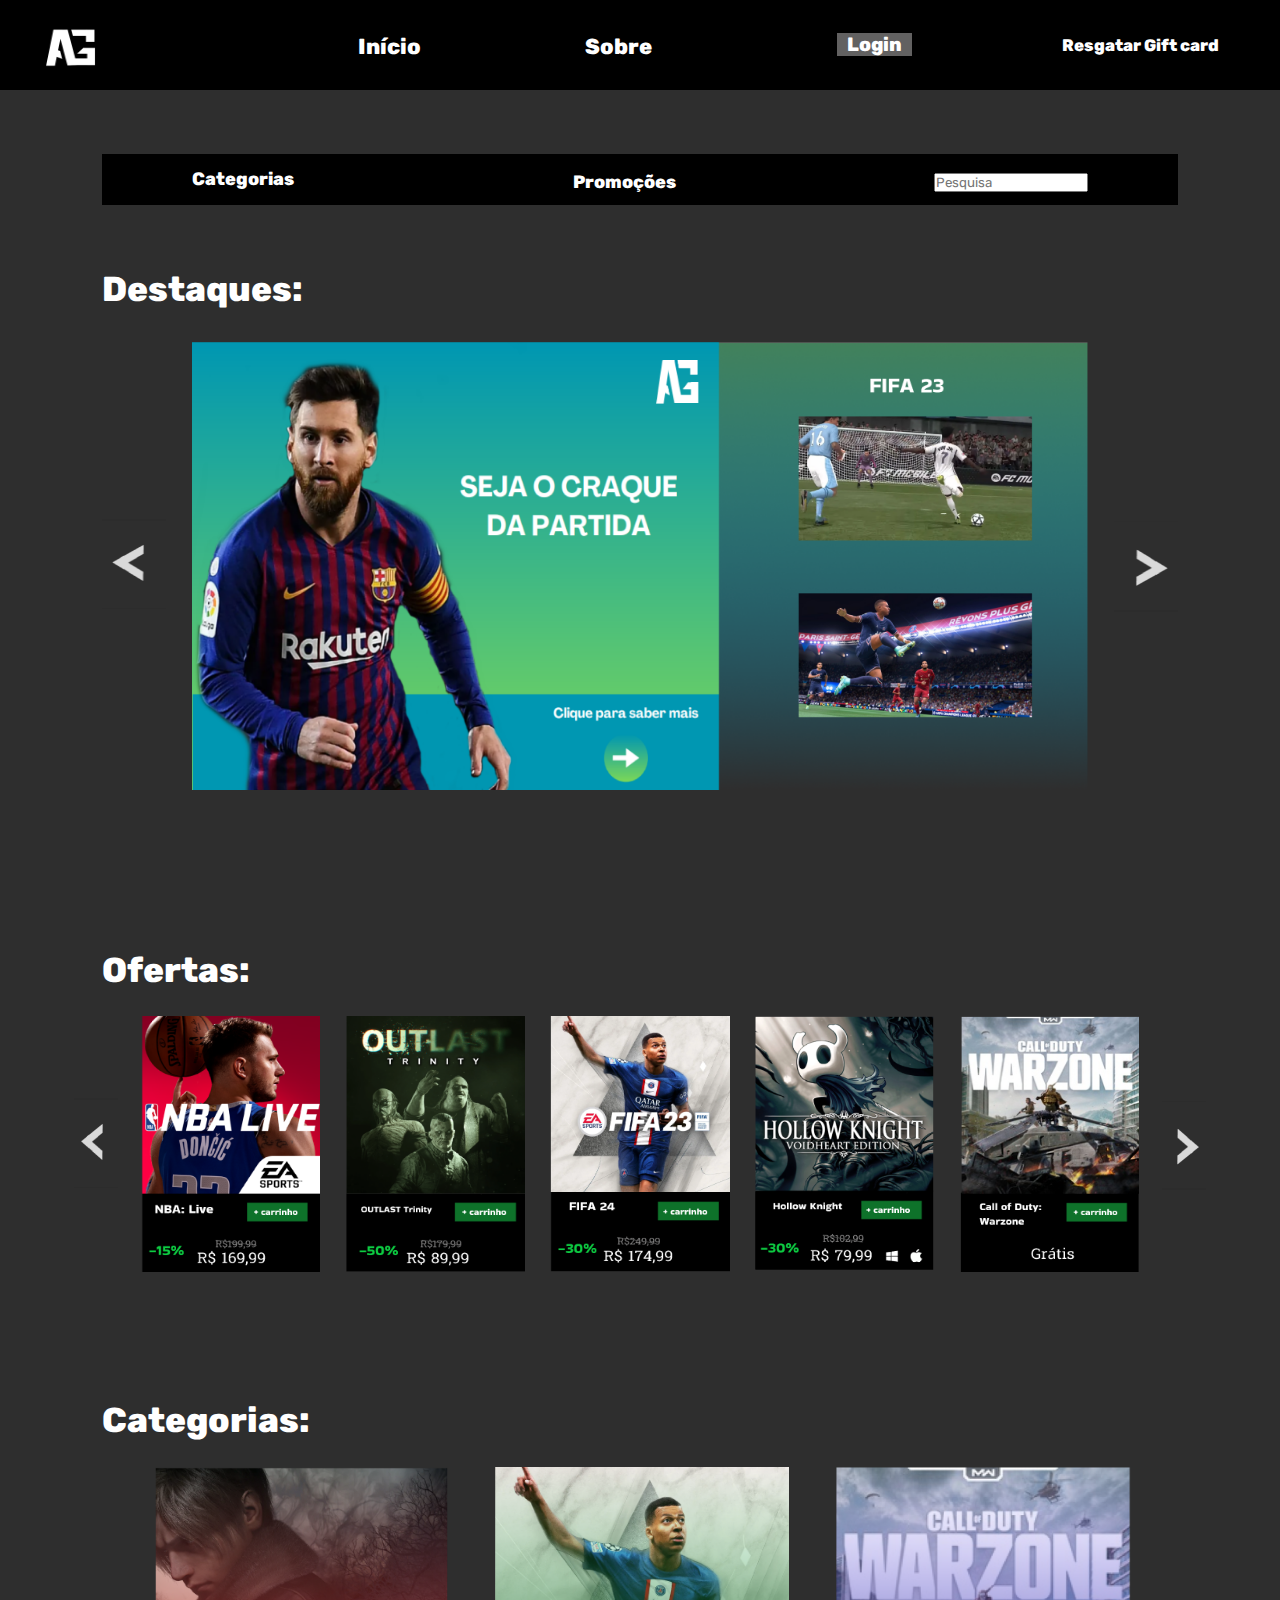
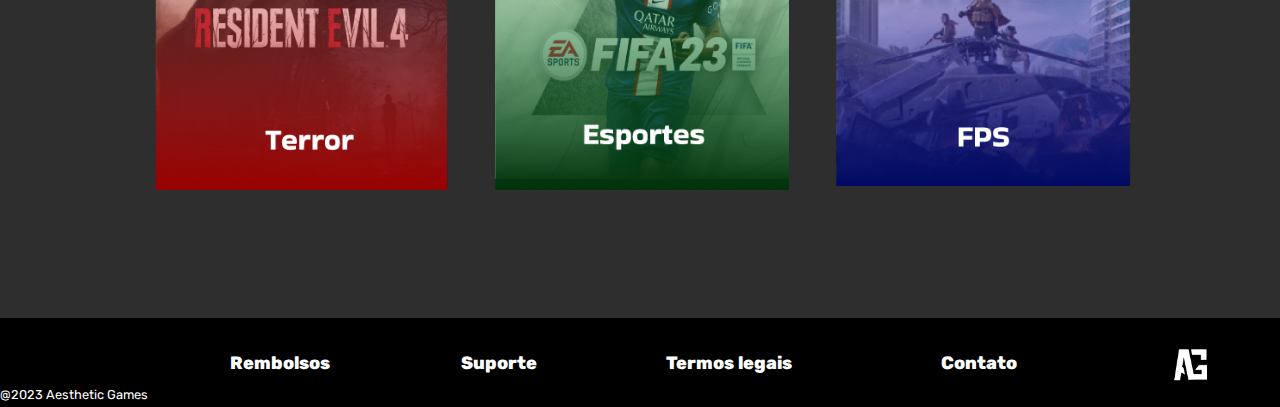
<file: index.html>
<!DOCTYPE html>
<html lang="pt-br">
<head>
    <meta charset="UTF-8">
    <title>Store</title>
    <link rel="stylesheet" href="css/style.css">
    <script src="js/script.js" defer></script>
<body>
    <div id="nav">
        <img src="imgs/AG.png" id="ag_logo">
        <a href="index.html"><h2 class="inicio">Início</h2></a>
        <a href="sobre.html"><h2 class="sobre">Sobre</h2></a>
        <button id="login_btn"> <a href="login.html">Login</a></button>
        <span class="resgatar">Resgatar Gift card</span>
    </div>
    <div id="nav2">
        <a href="#categorias"><h4 id="categoria">Categorias</h4></a>
        <h4 class="promocoes">Promoções</h4>
        <input type="text" placeholder="Pesquisa" id="barra_pesquisa" onclick="search()">
    </div>
    <h1 class="destaques">Destaques:</h1>
    <div class="container-slider">
        <button id="prev-button"><img src="imgs/seta_d.png"></button>
        <div class="container-banner">
            <img src="imgs/banner1.png" class="slider on">
            <img src="imgs/banner2.png" class="slider">
            <img src="imgs/banner3.png" class="slider">
            <img src="imgs/banner4.png" class="slider">
        </div>
        <button id="next-button"><img src="imgs/seta_d.png"></button>
    </div>
    <h1 class="ofertas">Ofertas:</h1>
    <div class="container-ofertas">
        <button id="prev-button2"><img src="imgs/seta_d.png"></button>
        <img src="imgs/nba.png" class="slider2">
        <img src="imgs/outlast.png" class="slider2-on">
        <img src="imgs/fifa.png" class="slider2-on">
        <img src="imgs/h_k.png" class="slider2-on">
        <img src="imgs/warzone.png" class="slider2 on">
        <button id="next-button2"><img src="imgs/seta_d.png"></button>
    </div>
    <h1 class="categorias">Categorias:</h1>
    <div class="container-categorias">
        <img src="imgs/terror.png" class="cat_terror">
        <img src="imgs/esportes.png" class="cat_esp">
        <img src="imgs/fps.png" class="cat_fps">
    </div>
    <div id="rodape">
        <p class="ano">@2023 Aesthetic Games</p>
        <h5 class="reembolso">Rembolsos</h5>
        <h5 class="suporte">Suporte</h5>
        <h5 class="termos">Termos legais</h5>
        <h5 class="contato">Contato</h5>
        <img src="imgs/AG.png" id="ag_logo2">
    </div>
</body>
</html>
</file>
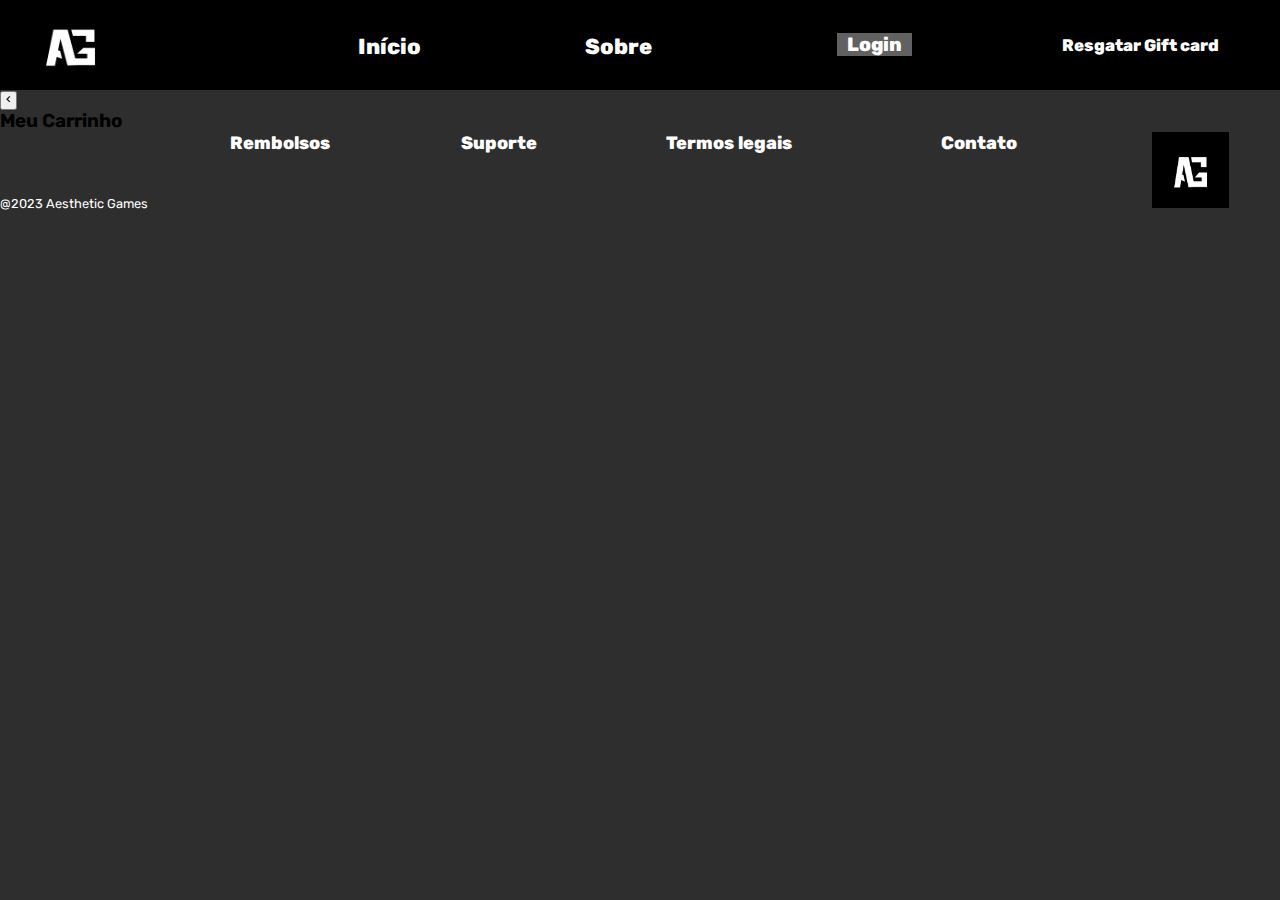
<file: carrinho de compras.html>
<!DOCTYPE html>
<html lang="pt-br">
<head>
    <meta charset="UTF-8">
    <meta name="viewport" content="width=device-width, initial-scale=1.0">
    <link rel="stylesheet" href="css/style.css">
    <link href='https://unpkg.com/boxicons@2.1.4/css/boxicons.min.css' rel='stylesheet'>
    <title>Carrinho de compras</title>
</head>
<body>
    <div id="nav">
        <img src="imgs/AG.png" id="ag_logo">
        <a href="index.html"><h2 class="inicio">Início</h2></a>
        <a href="sobre.html"><h2 class="sobre">Sobre</h2></a>
        <button id="login_btn"> <a href="login.html">Login</a></button>
        <span class="resgatar">Resgatar Gift card</span>
    </div>
<div class="Car">
    <div class="carrinho">
        <div class="cabecalho">
            <button>
                <i class="bx bx-chevron-left"></i>
            </button>
            <h3>Meu Carrinho</h3>
        </div>
    </div>
</div>
    <div class="rodape">
        <p class="ano">@2023 Aesthetic Games</p>
        <h5 class="reembolso">Rembolsos</h5>
        <h5 class="suporte">Suporte</h5>
        <h5 class="termos">Termos legais</h5>
        <h5 class="contato">Contato</h5>
        <img src="imgs/AG.png" id="ag_logo2">
    </div>
</body>
</html>
</file>
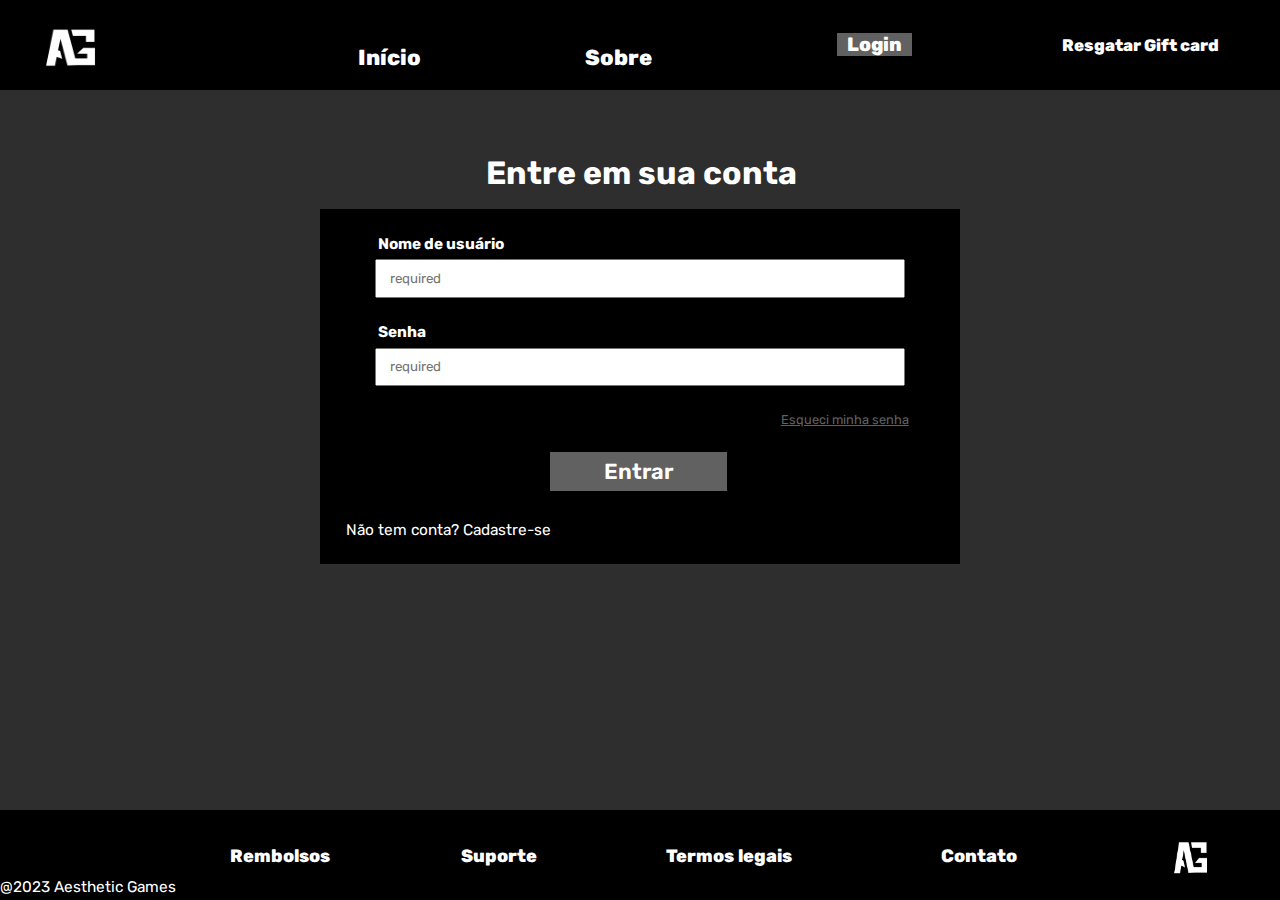
<file: login.html>
<!DOCTYPE html>
<html lang="pt-br">
<head>
    <meta charset="UTF-8">
    <meta name="viewport" content="width=device-width, initial-scale=1.0">
    <link rel="stylesheet" href="https://cdn.jsdelivr.net/npm/bootstrap-icons@1.11.1/font/bootstrap-icons.css" 
    integrity="sha384-4LISF5TTJX/fLmGSxO53rV4miRxdg84mZsxmO8Rx5jGtp/LbrixFETvWa5a6sESd" crossorigin="anonymous">
    <link rel="stylesheet" href="css/login.css">
    <script src="js/login.js" defer></script>
    <title>Sing in</title>
</head>
<body>
    <div id="nav">
        <img src="imgs/AG.png" id="ag_logo">
        <a href="index.html"><h2 class="inicio">Início</h2></a>
        <a href="sobre.html"><h2 class="sobre">Sobre</h2></a>
        <a href="login.html"><button id="login_btn">Login</button></a>
        <span class="resgatar">Resgatar Gift card</span>
    </div>

    <h4 class="entrar">Entre em sua conta</h4>

    
    <div class="card">
        <div class="label-float">
            <h6 class="user-name">Nome de usuário</h6>
            <input type="text" id="usuário" placeholder="required">
            <label id="userLabel" for="usuário"></label>
            <h6 class="passwd">Senha</h6>
            <input type="password" id="senha" placeholder="required">
            <label id="senhaLabel" for="senha"></label>
            <i class="bi bi-eye" aria-hidden="true"></i>
            <p id=esq-senha onclick="esq_senha()">Esqueci minha senha</p>
            <button class="justify" onclick="entrar()">Entrar</button>
            <a href="cadastro.html" ><p>Não tem conta? Cadastre-se</p></a>
        </div>
    </div>
</div>

</div>
<div class="rodape">
    <p class="ano">@2023 Aesthetic Games</p>
    <h5 class="reembolso">Rembolsos</h5>
    <h5 class="suporte">Suporte</h5>
    <h5 class="termos">Termos legais</h5>
    <h5 class="contato">Contato</h5>
    <img src="imgs/AG.png" id="ag_logo2">
</div>
</body>
</html>
</file>
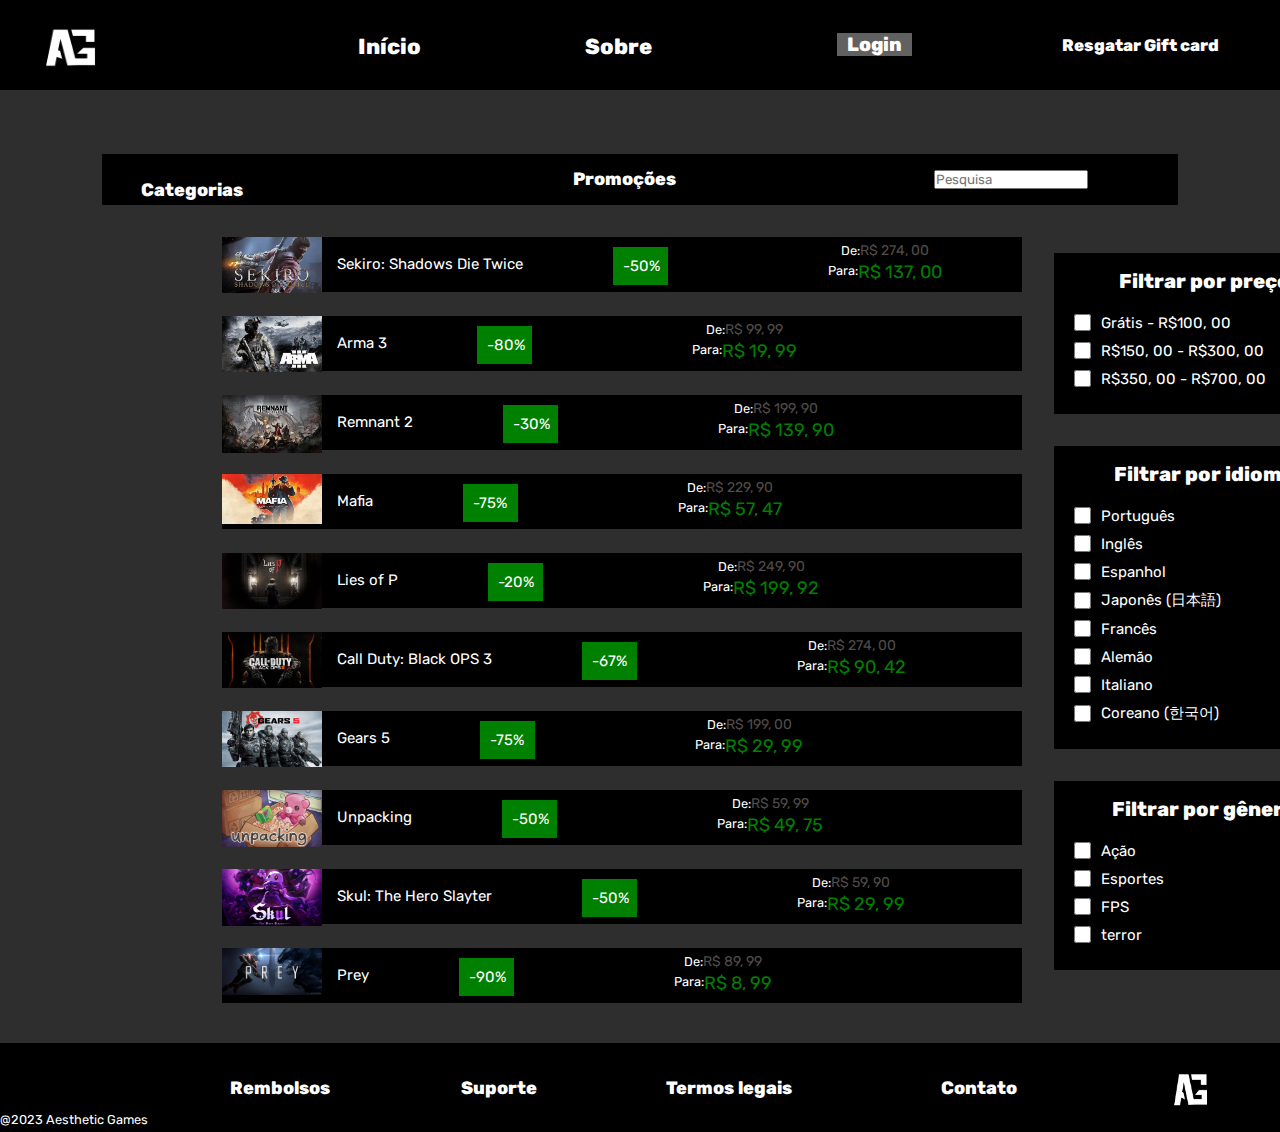
<file: pesquisa.html>
<!DOCTYPE html>
<html lang="pt-br">
<head>
    <meta charset="UTF-8">
    <title>Filtro</title>
    <link rel="stylesheet" href="css/style.css">
    <link rel="stylesheet" href="css/pagi.css">
    <script src="js/script.js"></script>
</head>
<body>
    <header>
        <div id="nav">
            <img src="imgs/AG.png" id="ag_logo">
            <a href="index.html"><h2 class="inicio">Início</h2></a>
            <a href="sobre.html"><h2 class="sobre">Sobre</h2></a>
            <button id="login_btn"> <a href="login.html">Login</a></button>
            <span class="resgatar">Resgatar Gift card</span>
        </div>
        <div id="nav2">
            <h4 class="categoria">Categorias</h4>
            <h4 class="promocoes">Promoções</h4>
            <input type="text" placeholder="Pesquisa" id="barra_pesquisa">
        </div>
    </header>
    <main>
            <ul id="cardPro">
                <li id="liPro">
                    <div id="img">
                        <img src="./imgs/Sekiro.jpg" alt="gameImg">
                    </div>
                    <div id="info">
                        <p id="p1">Sekiro: Shadows Die Twice</p>
                    </div>
                    <div id="div-p2">
                        <p id="p2">-50%</p>
                    </div>
                    <div id="precos">
                        <div id="preco1">
                            <p>De:</p>
                            <p id="p3">R$ 274, 00</p>
                        </div>
                       <div id="preco2">
                        <p>Para:</p>
                        <p id="p4">R$ 137, 00</p>
                       </div>
                        
                    </div>
                    </div>
                </li>
                <li id="liPro">
                    <div id="img">
                        <img src="./imgs/Arma3.jpg" alt="gameImg">
                    </div>
                    <div id="info">
                        <p id="p1">Arma 3</p>
                    </div>
                    <div id="div-p2">
                        <p id="p2">-80%</p>
                    </div>
                    <div id="precos">
                        <div id="preco1">
                            <p>De:</p>
                            <p id="p3">R$ 99, 99</p>
                        </div>
                       <div id="preco2">
                        <p>Para:</p>
                        <p id="p4">R$ 19, 99</p>
                       </div>
                        
                    </div>
                    </div>
                </li>
                <li id="liPro">
                    <div id="img">
                        <img src="./imgs/Remnant.jpg" alt="gameImg">
                    </div>
                    <div id="info">
                        <p id="p1">Remnant 2 </p>
                    </div>
                    <div id="div-p2">
                        <p id="p2">-30%</p>
                    </div>
                    <div id="precos">
                        <div id="preco1">
                            <p>De:</p>
                            <p id="p3">R$ 199, 90</p>
                        </div>
                       <div id="preco2">
                        <p>Para:</p>
                        <p id="p4">R$ 139, 90</p>
                       </div>
                        
                    </div>
                    </div>
                </li>
                <li id="liPro">
                    <div id="img">
                        <img src="./imgs/Mafia.jpg" alt="img">
                    </div>
                    <div id="info">
                        <p id="p1">Mafia</p>
                    </div>
                    <div id="div-p2">
                        <p id="p2">-75%</p>
                    </div>
                    <div id="precos">
                        <div id="preco1">
                            <p>De:</p>
                            <p id="p3">R$ 229, 90</p>
                        </div>
                       <div id="preco2">
                        <p>Para:</p>
                        <p id="p4">R$ 57, 47</p>
                       </div>
                        
                    </div>
                    </div>
                </li>
                <li id="liPro">
                    <div id="img">
                        <img src="./imgs/LiesofP.jpg" alt="gameImg">
                    </div>
                    <div id="info">
                        <p id="p1">Lies of P</p>
                    </div>
                    <div id="div-p2">
                        <p id="p2">-20%</p>
                    </div>
                    <div id="precos">
                        <div id="preco1">
                            <p>De:</p>
                            <p id="p3">R$ 249, 90</p>
                        </div>
                       <div id="preco2">
                        <p>Para:</p>
                        <p id="p4">R$ 199, 92</p>
                       </div>
                        
                    </div>
                    </div>
                </li>
                <li id="liPro">
                    <div id="img">
                        <img src="./imgs/CallofDuty3.jpg" alt="gameImg">
                    </div>
                    <div id="info">
                        <p id="p1">Call Duty: Black OPS 3</p>
                    </div>
                    <div id="div-p2">
                        <p id="p2">-67%</p>
                    </div>
                    <div id="precos">
                        <div id="preco1">
                            <p>De:</p>
                            <p id="p3">R$ 274, 00</p>
                        </div>
                       <div id="preco2">
                        <p>Para:</p>
                        <p id="p4">R$ 90, 42</p>
                       </div>
                        
                    </div>
                    </div>
                    <li id="liPro">
                        <div id="img">
                            <img src="./imgs/Gears5.jpg" alt="gameImg">
                        </div>
                        <div id="info">
                            <p id="p1">Gears 5</p>
                        </div>
                        <div id="div-p2">
                            <p id="p2">-75%</p>
                        </div>
                        <div id="precos">
                            <div id="preco1">
                                <p>De:</p>
                                <p id="p3">R$ 199, 00</p>
                            </div>
                           <div id="preco2">
                            <p>Para:</p>
                            <p id="p4">R$ 29, 99</p>
                           </div>
                            
                        </div>
                        </div>
                    </li>
                    <li id="liPro">
                        <div id="img">
                            <img src="./imgs/unpacking.jpg" alt="gameImg">
                        </div>
                        <div id="info">
                            <p id="p1">Unpacking</p>
                        </div>
                        <div id="div-p2">
                            <p id="p2">-50%</p>
                        </div>
                        <div id="precos">
                            <div id="preco1">
                                <p>De:</p>
                                <p id="p3">R$ 59, 99</p>
                            </div>
                           <div id="preco2">
                            <p>Para:</p>
                            <p id="p4">R$ 49, 75</p>
                           </div>
                            
                        </div>
                        </div>
                    </li>
                    <li id="liPro">
                        <div id="img">
                            <img src="./imgs/Skul.jpg" alt="gameImg">
                        </div>
                        <div id="info">
                            <p id="p1">Skul: The Hero Slayter</p>
                        </div>
                        <div id="div-p2">
                            <p id="p2">-50%</p>
                        </div>
                        <div id="precos">
                            <div id="preco1">
                                <p>De:</p>
                                <p id="p3">R$ 59, 90</p>
                            </div>
                           <div id="preco2">
                            <p>Para:</p>
                            <p id="p4">R$ 29, 99</p>
                           </div>
                            
                        </div>
                        </div>
                    </li>
                    <li id="liPro">
                    <div id="img">
                        <img src="./imgs/Prey.jpg" alt="gameImg">
                    </div>
                    <div id="info">
                        <p id="p1">Prey</p>
                    </div>
                    <div id="div-p2">
                        <p id="p2">-90%</p>
                    </div>
                    <div id="precos">
                        <div id="preco1">
                            <p>De:</p>
                            <p id="p3">R$ 89, 99</p>
                        </div>
                       <div id="preco2">
                        <p>Para:</p>
                        <p id="p4">R$ 8, 99</p>
                       </div>
                        
                    </div>
                    </div>
                </li>
                </li>

            </ul>

            <div id="Filtros">
                <div id="filPreco">
                    <h2>Filtrar por preço</h2>
                    <ul id="precoFil">
                        <li>
                            <input type="checkbox">
                            <p>Grátis - R$100, 00</p>
                        </li>
                        <li>
                            <input type="checkbox">
                            <p>R$150, 00 - R$300, 00</p>
                        </li>
                        <li>
                            <input type="checkbox">
                            <p>R$350, 00 - R$700, 00</p>
                        </li>
                    </ul>
                </div>
                <div id="filIdioma">
                    <h2>Filtrar por idioma</h2>
                    <ul id="idiomaFil">
                        <li>
                            <input type="checkbox">
                            <p>Português</p>
                        </li>
                        <li>
                            <input type="checkbox">
                            <p>Inglês</p>
                        </li>
                        <li>
                            <input type="checkbox">
                            <p>Espanhol</p>
                        </li>
                        <li>
                            <input type="checkbox">
                            <p>Japonês (日本語)</p>
                        </li>
                        <li>
                            <input type="checkbox">
                            <p>Francês</p>
                        </li>
                        <li>
                            <input type="checkbox">
                            <p>Alemão</p>
                        </li>
                        <li>
                            <input type="checkbox">
                            <p>Italiano</p>
                        </li>
                        <li>
                            <input type="checkbox">
                            <p>Coreano (한국어)</p>
                        </li>
                    </ul>
                </div>
                <div id="filGenero">
                    <h2>Filtrar por gênero</h2>
                    <ul id="generoFil">
                        <li>
                            <input type="checkbox">
                            <p>Ação</p>
                        </li>
                        <li>
                            <input type="checkbox">
                            <p>Esportes</p>
                        </li>
                        <li>
                            <input type="checkbox">
                            <p>FPS</p>
                        </li>
                        <li>
                            <input type="checkbox">
                            <p>terror</p>
                        </li>
                    </ul>
                </div>
            </div>
    </main>
    <footer>
        <div id="rodape">
            <p class="ano">@2023 Aesthetic Games</p>
            <h5 class="reembolso">Rembolsos</h5>
            <h5 class="suporte">Suporte</h5>
            <h5 class="termos">Termos legais</h5>
            <h5 class="contato">Contato</h5>
            <img src="imgs/AG.png" id="ag_logo2">
        </div>
    </footer>
</body>
</html>
</file>
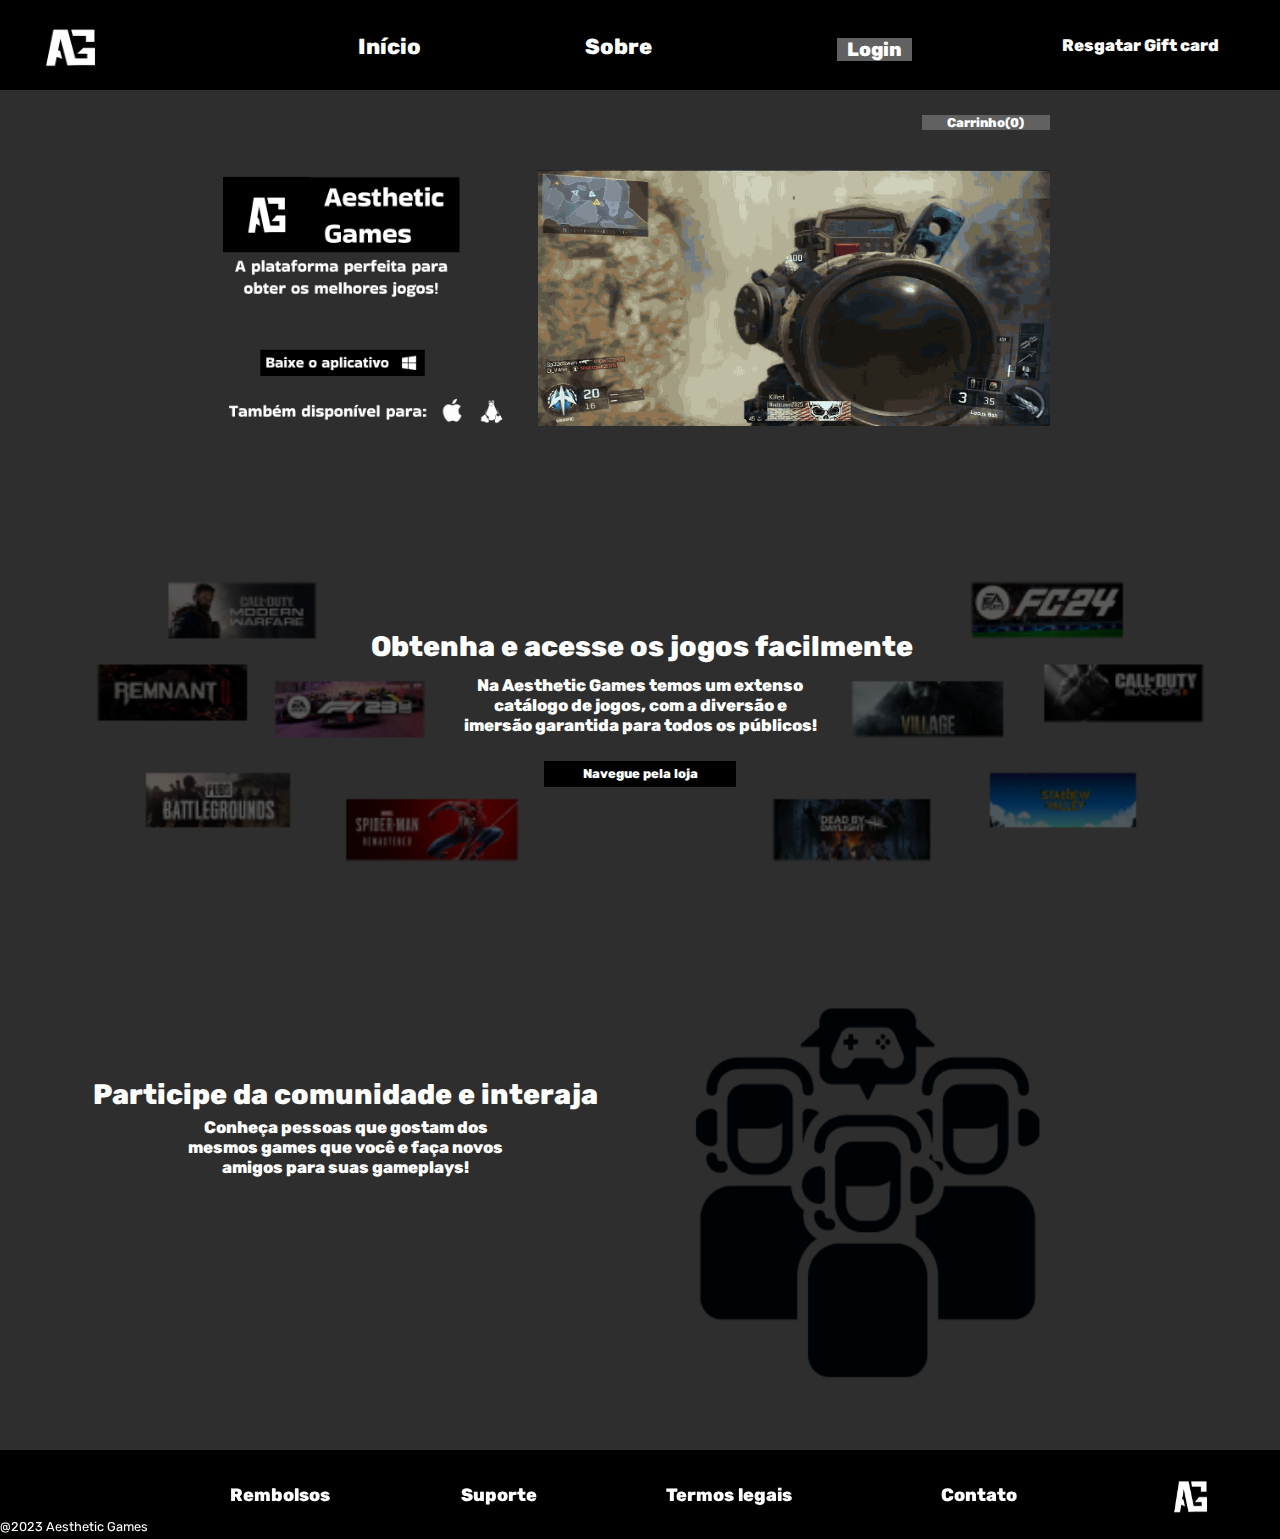
<file: sobre.html>
<!DOCTYPE html>
<html lang="pt-br">
<head>
    <meta charset="UTF-8">
    <title>Store</title>
    <link rel="stylesheet" href="css/sobre.css">
    <script src="js/script.js"></script>
</head>
<body>
    <div id="nav">
        <img src="imgs/AG.png" id="ag_logo">
        <a href="index.html"><h2 class="inicio">Início</h2></a>
        <a href="sobre.html"><h2 class="sobre">Sobre</h2></a>
        <a href="login.html"><button id="login_btn">Login</button></a>
        <span class="resgatar">Resgatar Gift card</span>
    </div>

    <button id="carrinho_btn">Carrinho(0)</button>

    <div class="conteiner-app">
        <img src="imgs/baixar_app.png" class="baixar_app">
        <img src="imgs/cod.gif" class="gif">
    </div>

    <div class="fundo">
        <br>
        <br>
        <br>
        <br>
        <h1 class="titulo">Obtenha e acesse os jogos facilmente</h1>
        <h3 class="texto">Na Aesthetic Games temos um extenso catálogo de jogos, com a diversão e imersão 
            garantida para todos os públicos!
        </h3>
        <a href="index.html"><button class="navegue">Navegue pela loja</button></a>
    </div>

    <div class="comunidade">
        <div class="f1">
            <br>
            <br>
            <br>
            <br>
            <h1 class="titulo2">Participe da comunidade e interaja</h1>
            <h3 class="texto2">Conheça pessoas que gostam dos mesmos games que você e faça novos amigos 
                para suas gameplays!
            </h3>
        </div>
        <img src="imgs/comunidade.png" class="comunidade_img">
    </div>

    <div id="rodape">
        <p class="ano">@2023 Aesthetic Games</p>
        <h5 class="reembolso">Rembolsos</h5>
        <h5 class="suporte">Suporte</h5>
        <h5 class="termos">Termos legais</h5>
        <h5 class="contato">Contato</h5>
        <img src="imgs/AG.png" id="ag_logo2">
    </div>

</body>
</html>
</file>
<file: css/style.css>
@import url('https://fonts.googleapis.com/css2?family=Rubik:wght@300;400;500;600;700;800;900&display=swap');

*{
    margin: 0;
    padding: 0;
    box-sizing: border-box;
    font-family: 'Rubik', cursive;
}

body{
    background-color: #2e2e2e;
}

/*barra de navegação*/
#nav{
    width: 100%;
    height: 7vw;
    background-color: black;
    align-items: center;
    display: grid;
    grid-template-columns: 1fr 1fr 1fr 1fr 1fr;
    justify-content: space-between;
    position: sticky;
    top: 0;
    align-items: center;
    z-index: 1;
}

#ag_logo{
    position: absolute;
    width: 9%;
    height: 100%;
    color: black;
    margin-left: 1vw;
}

h2{
    color: white;
    font-size: 1.7vw;
    font-weight: 800;
}

.inicio{
    position: absolute;
    margin-left: 28vw;
}

a{
    margin-bottom: 1.7vw;
    text-decoration: none;
    color: white;
}

a:visited{
    text-decoration: none;
    color: white;
}

.sobre{
    position: absolute;
    margin-left: 30.5vw;
}

#login_btn{
    width: 15%;
    background-color: #626161;
    color: white;
    margin-left: 35vw;
    font-size: 1.5vw;
    font-weight: 800;
    border: 0;
}

span{
    color: white;
    font-size: 1.3vw;
    font-weight: 800;
}

.resgatar{
    position: absolute;
    margin-left: 83vw;
}

/*barra de nagecação secundária*/
#nav2{
    height: 4vw;
    background-color: black;
    margin-top: 5%;
    margin-left: 8%;
    margin-right: 8%;
    align-items: center;
    display: grid;
    grid-template-columns: 1fr 1fr 1fr;
    justify-content: space-between;
}

h4{
    color: white;
    font-size: 1.4vw;
    font-weight: 800;
}

#categoria{
    margin-left: 7vw;
    margin-top: 4%;
}

.promocoes{
    margin-top: 3%;
}

#barra_pesquisa{
  margin-left: 40vw;
}

/*destaques*/
h1{
    color: white;
    font-size: 2.7vw;
    font-weight: 800;
}

.destaques{
    margin-top: 5%;
    margin-bottom: 0;
    margin-left: 8%;
    font-size: 5w;
}

.container-slider{
  display: grid;
  grid-template-columns: 1fr 1fr 1fr;
  width: 70vw;
  height: 40vw;
  align-items: center;
  justify-content: center;
  margin-bottom: 10%;
  margin-left: 15%;
}

.container-banner{
    position: absolute;
    display: flex;
    align-items: center;
    justify-content: center;
    width: 70vw;
    height: 35vw;
}

.slider{
  opacity: 0;
  transition: opacity .2s;
  width: 70vw;
  position: absolute;
  height: 35vw;
}

.slider:hover{
   cursor: pointer;
}

.on{
    opacity: 1;
}

#prev-button, #next-button{
    border: none;
    background-color: transparent;
    cursor: pointer;
}

#prev-button img{
    width: 5vw;
    height: 7vw;
}

#next-button img{
    width: 5vw;
    height: 7vw;
}

#prev-button{
    margin-right: 79vw;
}

#next-button{
    transform: rotate(180deg);
    position: absolute;
    margin-left: 72vw;
}


/*ofertas*/
.ofertas{
    margin-top: 5%;
    margin-bottom: 2%;
    margin-left: 8%;
    font-size: 5w;
}

.container-ofertas{
    display: grid;
    grid-template-columns: 1fr 1fr 1fr 1fr 1fr 1fr 1fr;
    margin-left: 8%;
    margin-right: 8%;
    margin-bottom: 10%;
    justify-content: center;
}

.slider2{
    transition: transform .2s;
    margin-right: 1vw;
    margin-left: 1vw;
    width: 14vw;
    height: 20vw;
}

.slider2-on{
    width: 14vw;
    height: 20vw;
    margin-right: 1vw;
    margin-left: 1vw;
}

.slider2:hover{
    transform: scale(1.1);
    cursor: pointer;
}

#prev-button2, #next-button2{
    border: none;
    background-color: transparent;
    cursor: pointer;
    width: 5vw;
}

#prev-button2 img{
    height: 7vw;

}

#next-button2 img{
    height: 7vw;
}

#next-button2{
    transform: rotate(180deg);
}

.categoria{
    margin-left: 3vw;
    margin-top: 20px;
}

.promocoes{
    margin-left: 8.8vw;
    margin-bottom: 13px;
}

#barra_pesquisa{
    margin-right: 7vw;
    margin-left: 9vw;
    width: 12vw;
}

/*categorias*/
.categorias{
    margin-top: 5%;
    margin-bottom: 2%;
    margin-left: 8%;
    font-size: 5w;
}

.container-categorias{
    display: grid;
    grid-template-columns: 1fr 1fr 1fr;
    margin-left: 12%;
    margin-right: 8%;
    margin-bottom: 10%;
}

.container-categorias img{
    transition: transform .2s;
    width: 23vw;
}

.container-categorias img:hover{
    transform: scale(1.05);
    cursor: pointer;
}

/*rodapé*/
#rodape{
    width: 100%;
    height: 7vw;
    background-color: black;
    display: grid;
    grid-template-columns: 1fr 1fr 1fr 1fr 1fr 1fr;
    justify-content: space-between;
    align-items: center;
}

p{
    color: white;
    font-size: 1vw;
}

.ano{
    position: absolute;
    margin-top: 5%;
}

h5{
    color: white;
    font-size: 1.4vw;
    font-weight: 800;
}

.reembolso{
    position: absolute;
    margin-left: 18vw;
}

.suporte{
    position: absolute;
    margin-left: 36vw;
}

.termos{
    position: absolute;
    margin-left: 52vw;
}

.contato{
    position: absolute;
    margin-left: 73.5vw;
}

#ag_logo2{
    position: absolute;
    width: 6vw;
    height: 6vw;
    color: black;
    margin-left: 90vw;

}

.inicio{
    position: absolute;
    margin-left: 28vw;
}

span{
    color: white;
    font-size: 1.3vw;
    font-weight: 800;
}

.resgatar{
    position: absolute;
    margin-left: 83vw;
}

.ano{
    position: absolute;
    margin-top: 5%;
}

.reembolso{
    position: absolute;
    margin-left: 18vw;
}

.suporte{
    position: absolute;
    margin-left: 36vw;
}

.termos{
    position: absolute;
    margin-left: 52vw;
}

.contato{
    position: absolute;
    margin-left: 73.5vw;
}
</file>
<file: css/login.css>
@import url('https://fonts.googleapis.com/css2?family=Rubik:wght@300;400;500;600;700;800;900&display=swap');

*{
    margin: 0;
    padding: 0;
    box-sizing: border-box;
    font-family: 'Rubik', cursive;
}

body{
    background-color:#2e2e2e;
    margin: 0;
    padding: 0;
    box-sizing: border-box;
    display: flex;
    flex-direction: column;
    min-height: 100vh;
    margin: 0;
}

#nav{
    width: 100%;
    height: 7vw;
    background-color: black;
    align-items: center;
    display: grid;
    grid-template-columns: 1fr 1fr 1fr 1fr 1fr;
    justify-content: space-between;
    position: sticky;
    top: 0;
    align-items: center;
}

#ag_logo{
    position: absolute;
    width: 9%;
    height: 100%;
    color: black;
    margin-left: 1vw;
}

h2{
    color: white;
    font-size: 1.7vw;
    font-weight: 800;
}

.inicio{
    position: absolute;
    margin-left: 28vw;
    margin-bottom: 2vw;
}

.sobre{
    position: absolute;
    margin-left: 30.5vw;
}

#login_btn{
    width: 15%;
    background-color: #626161;
    color: white;
    margin-left: 35vw;
    font-size: 1.5vw;
    font-weight: 800;
    border: 0;
}

#usuário{
    height: 3vw;
    margin-left: 2.3vw;
    margin-bottom: 2vw;
    width: 90%;
    padding-left: 1vw;
}

#senha{
    height: 3vw;
    margin-left: 2.3vw;
    margin-bottom: 2vw;
    width: 90%;
    padding-left: 1vw;
}

.user-name{
    font-size: 1.2vw;
    margin-bottom: 0.5vw;
    margin-left: 2.5vw;
}

.passwd{
    font-size: 1.2vw;
    margin-bottom: 0.5vw;
    margin-left: 2.5vw;
}

#esq-senha{
    font-size: 1vw;
    text-decoration: underline;
    color: #626161;
    margin-left: 34vw;
    margin-bottom: 2vw;
    cursor: pointer;
}

.card{
    background-color: black;
    width: 50vw;
    margin-top: 2%;
    margin-left: 25%;
    margin-bottom: 5%;
}

.label-float{
    text-align:left;
    color: white;
    padding: 2vw;
}
    
    .justify{
        position: center;
        width: 30%;
        height: 3vw;
        cursor: pointer;
        background: #626161;
        color: white;
        border: 0;
        margin-bottom: 30px;
        margin-left: 16vw;
        font-size: 1.7vw;
        font-weight: 600;
    }

    
    h4{
        width: 50%;
        height: 30px;
        cursor: pointer;
        background: #2e2e2e;
        color: white;
        left: 70%;
        top: 50%;
        border: 0;
    }
    
    .entrar{
      margin-left: 38vw;
      margin-top: 5%;
      font-size: 2.5vw;
    }

    a{
        text-decoration: none;
    }
    
    span{
        color: white;
        font-size: 1.3vw;
        font-weight: 800;
    }
    
    .resgatar{
        position: absolute;
        margin-left: 83vw;
    }
    
    #nav2{
        height: 4vw;
        background-color: black;
        margin-top: 5%;
        margin-left: 8%;
        margin-right: 8%;
        align-items: center;
        display: grid;
        grid-template-columns: 1fr 1fr 1fr;
        justify-content: space-between;
    }
    
    .rodape{
        margin-top: auto;
        width: 100%;
        height: 7vw;
        background-color: black;
        display: grid;
        grid-template-columns: 1fr 1fr 1fr 1fr 1fr 1fr;
        justify-content: space-between;
        align-items: center;
    }

    .bi-eye{
        width: 0.5vw;
    }
    
    p{
        color: white;
        font-size: 1.2vw;
    }
    
    .ano{
        position: absolute;
        margin-top: 5%;
    }
    
    h5{
        color: white;
        font-size: 1.4vw;
        font-weight: 800;
    }
    
    .reembolso{
        position: absolute;
        margin-left: 18vw;
    }
    
    .suporte{
        position: absolute;
        margin-left: 36vw;
    }
    
    .termos{
        position: absolute;
        margin-left: 52vw;
    }
    
    .contato{
        position: absolute;
        margin-left: 73.5vw;
    }
    
    #ag_logo2{
        position: absolute;
        width: 6vw;
        height: 6vw;
        color: black;
        margin-left: 90vw;
    }
</file>
<file: css/pagi.css>
li {
    list-style: none;
}
main {
    display: flex;
    justify-content: space-between;
    margin: 1rem;
    margin-left: 8%;

}
#liPro {
    display: flex;
    background-color: black;
    width: 800px;
    height: 55px;
    margin-top: 1rem;
    margin-bottom: 1.5rem;
}
#liPro img {
    width: 100px;
}
#info{
    display: flex;
    align-items: center;
}
#info p{
    margin-left: 15px;
}
#p1 {
    font-size: 15px;
}
#p2 {
    padding: 10px;
    width: 55px;
    background-color: green;
    font-size: 15px;
}

#div-p2{
    display: grid;
    padding: 10px;
    grid-template-rows: auto;
    margin-left: 80px;
    margin-right: 150px;
}

#precos {
    display: flex;
    flex-direction: column;
    align-items: center;
    margin-top: 5px;
}
#preco1{
    display: flex;
    align-items: center;
}
#preco2 {
    display: flex;
    align-items: center;
}
#p3 {
    font-size: 14px;
    color: #524C4C;
}
#p4 {
    font-size: 18px;
    margin-top: 2px;
    color: green;
}
#Filtros {
    margin: 1rem;
    display: flex;
    flex-direction: column;
    align-items: baseline;
    margin-right: 12%;
}
#Filtros input {
    width: 25px;
    height: 17px;
    background-color: #c81b1b;
}
#filPreco {
    margin: 1rem;
    margin-bottom:1rem;
    display: flex;
    flex-direction: column;
    background-color: #000000;
    width: 300px;
}
#filPreco h2 {
    display: flex;
    flex-direction: column;
    align-items: center;
    margin-top: 1rem;
    font-size: 20px;
}
#precoFil {
    margin: 1rem;
}

#precoFil li{
    display: flex;
    align-items: center;
    margin-top: 5px;
    margin-bottom: 10px;
}

#precoFil li p{
    margin-left: 6px;
    font-size: 15px;
}
#filIdioma {
    margin: 1rem;
    margin-bottom:1rem;
    display: flex;
    flex-direction: column;
    background-color: #000000;
    width: 300px;
}
#filIdioma h2 {
    display: flex;
    flex-direction: column;
    align-items: center;
    margin-top: 1rem;
    font-size: 20px;
}
#idiomaFil {
    margin: 1rem;
}
#idiomaFil li{
    display: flex;
    align-items: center;
    margin-top: 5px;
    margin-bottom: 10px;
}
#idiomaFil li p{
    margin-left: 6px;
    font-size: 15px;
}
#filGenero {
    margin: 1rem;
    margin-bottom:1rem;
    display: flex;
    flex-direction: column;
    background-color: #000000;
    width: 300px;
}
#filGenero h2 {
    display: flex;
    flex-direction: column;
    align-items: center;
    margin-top: 1rem;
    font-size: 20px;
}
#generoFil {
    margin: 1rem;
}
#generoFil li{
    display: flex;
    align-items: center;
    margin-top: 5px;
    margin-bottom: 10px;
}
#generoFil li p{
    margin-left: 6px;
    font-size: 15px;
}

#cardPro{
    margin-left: 120px;
}
</file>
<file: css/sobre.css>
@import url('https://fonts.googleapis.com/css2?family=Rubik:wght@300;400;500;600;700;800;900&display=swap');

*{
    margin: 0;
    padding: 0;
    box-sizing: border-box;
    font-family: 'Rubik', cursive;
}

body{
    background-color: #2e2e2e;
}

/*barra de navegação*/
#nav{
    width: 100%;
    height: 7vw;
    background-color: black;
    align-items: center;
    display: grid;
    grid-template-columns: 1fr 1fr 1fr 1fr 1fr;
    justify-content: space-between;
    position: sticky;
    top: 0;
    align-items: center;
}

#ag_logo{
    position: absolute;
    width: 9%;
    height: 100%;
    color: black;
    margin-left: 1vw;
}

h2{
    color: white;
    font-size: 1.7vw;
    font-weight: 800;
}

.inicio{
    position: absolute;
    margin-left: 28vw;
}

a{
    margin-bottom: 1.7vw;
}

.sobre{
    position: absolute;
    margin-left: 30.5vw;
}

#login_btn{
    width: 15%;
    background-color: #626161;
    color: white;
    margin-left: 35vw;
    font-size: 1.5vw;
    font-weight: 800;
    border: 0;
    margin-top: 32px;
}

span{
    color: white;
    font-size: 1.3vw;
    font-weight: 800;
}

.resgatar{
    position: absolute;
    margin-left: 83vw;
}

/*botão de carrinho*/
#carrinho_btn{
    width: 10%;
    background-color: #626161;
    color: white;
    margin-left: 72vw;
    margin-top: 2%;
    font-size: 1vw;
    font-weight: 800;
    border: 0;
}

/*baixar app*/

.conteiner-app{
    display: grid;
    grid-template-columns: 1fr 1fr;
    margin-left: 14%;
    margin-right: 18%;
    margin-top: 3%;
}

.baixar_app{
    height: 20vw;
}

.gif{
    height: 20vw;
    width: 40vw;
}

/*navegue pela loja*/
.fundo{
    margin-top: 10%;
    width: 100%;
    height: 25vw;
    background-image: url("../imgs/fundo_jogos.png");
    background-repeat: no-repeat;
    background-size: cover
}

h1{
    color: white;
    font-size: 2.2vw;
    font-weight: 800;
}

.titulo{
    margin-left: 29%;
}

h3{
    color: white;
    font-size: 1.3vw;
    font-weight: 800;
}

.texto{
    margin-top: 1%;
    text-align: center;
    padding-left: 36%;
    padding-right: 36%;
}

.navegue{
    width: 15%;
    height: 2vw;
    background-color: #000000;
    color: white;
    margin-left: 42.5%;
    margin-top: 2%;
    font-size: 1vw;
    font-weight: 800;
    border: 0;
    cursor: pointer;
}

/*comunidade*/
.comunidade{
    margin-top: 10%;
    display: grid;
    grid-template-columns: 1fr 1fr;
}

.f1 {
    text-align: center;
}

.titulo2{
    margin-left: 8%;
}

.texto2{
    margin-top: 1%;
    margin-left: 27%;
    margin-right: 19%;
 
}

.comunidade_img{
    margin-bottom: 10%;
    width: 35vw;
    height: 30vw;
}

/*rodapé*/
#rodape{
    width: 100%;
    height: 7vw;
    background-color: black;
    display: grid;
    grid-template-columns: 1fr 1fr 1fr 1fr 1fr 1fr;
    justify-content: space-between;
    align-items: center;
}

p{
    color: white;
    font-size: 1vw;
}

.ano{
    position: absolute;
    margin-top: 5%;
}

h5{
    color: white;
    font-size: 1.4vw;
    font-weight: 800;
}

.reembolso{
    position: absolute;
    margin-left: 18vw;
}

.suporte{
    position: absolute;
    margin-left: 36vw;
}

.termos{
    position: absolute;
    margin-left: 52vw;
}

.contato{
    position: absolute;
    margin-left: 73.5vw;
}

#ag_logo2{
    position: absolute;
    width: 6vw;
    height: 6vw;
    color: black;
    margin-left: 90vw;
}
</file>
